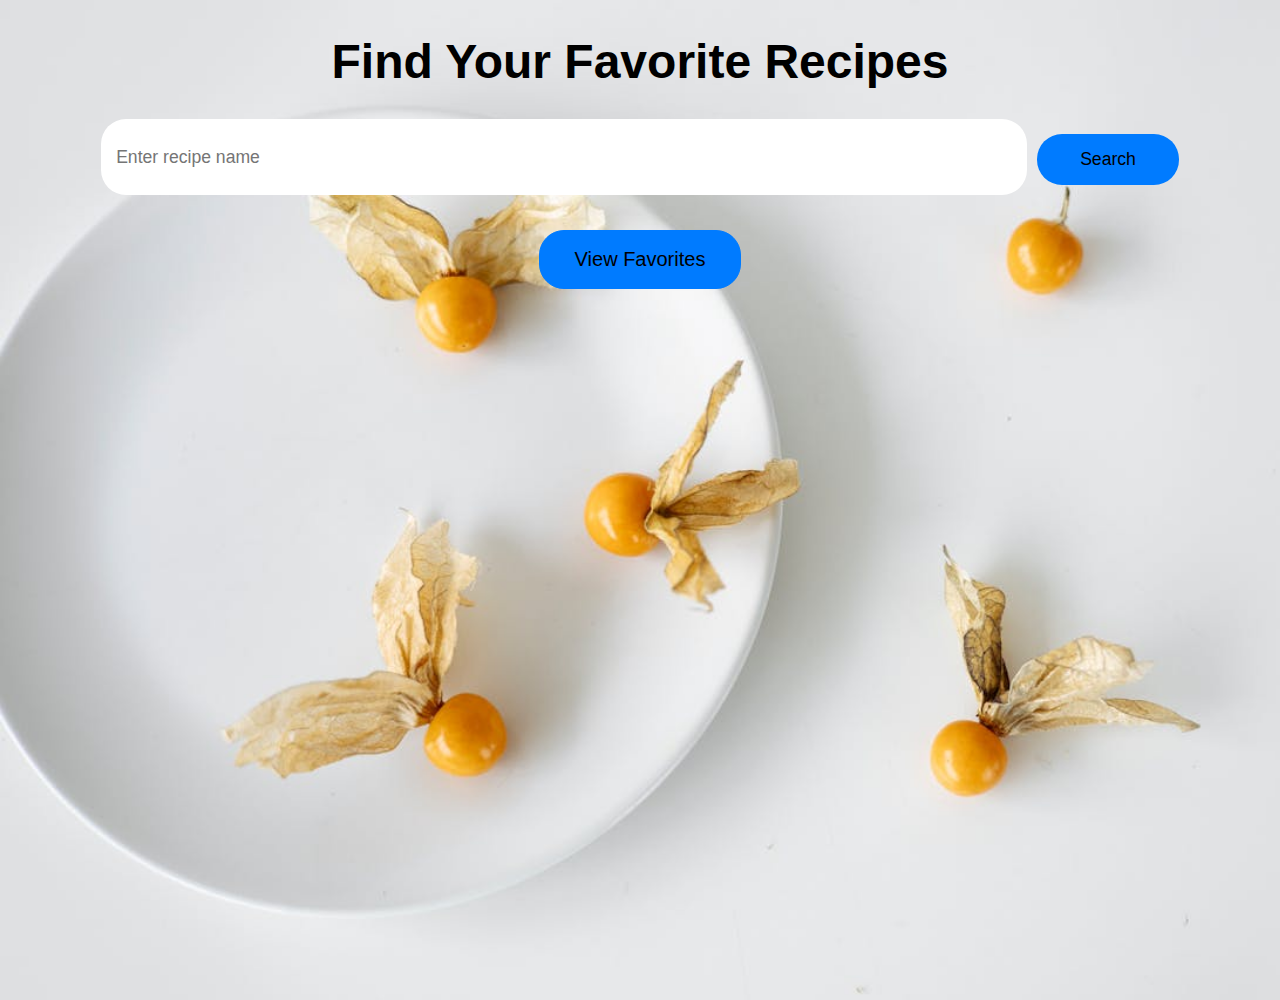
<file: index.html>
<!DOCTYPE html>
<html lang="en">
<head>
    <meta charset="UTF-8">
    <meta name="viewport" content="width=device-width, initial-scale=1.0">
    <link rel="stylesheet" href="https://cdnjs.cloudflare.com/ajax/libs/font-awesome/6.6.0/css/all.min.css" integrity="sha512-Kc323vGBEqzTmouAECnVceyQqyqdsSiqLQISBL29aUW4U/M7pSPA/gEUZQqv1cwx4OnYxTxve5UMg5GT6L4JJg==" crossorigin="anonymous" referrerpolicy="no-referrer" />
    <title>Recipe App</title>
    <link rel="stylesheet" href="style.css">
</head>
<body onload="loadAllRecipes()">
    <div class="overlay">
        <div class="container">
            <h1 class="text-center">Find Your Favorite Recipes</h1>
            
            <form id="recipe-form" class="search-form">
                <input type="text" id="recipe-name" placeholder="Enter recipe name" required>
                <button type="submit" class="btn">Search</button>
            </form>
            
            <button id="favorites-btn" class="btn" onclick="window.location.href='favorites.html'">View Favorites</button>

            <div id="recipe-results" class="results-container"></div>
        </div>
    </div>

    <script src="script.js"></script>
</body>
</html>
</file>
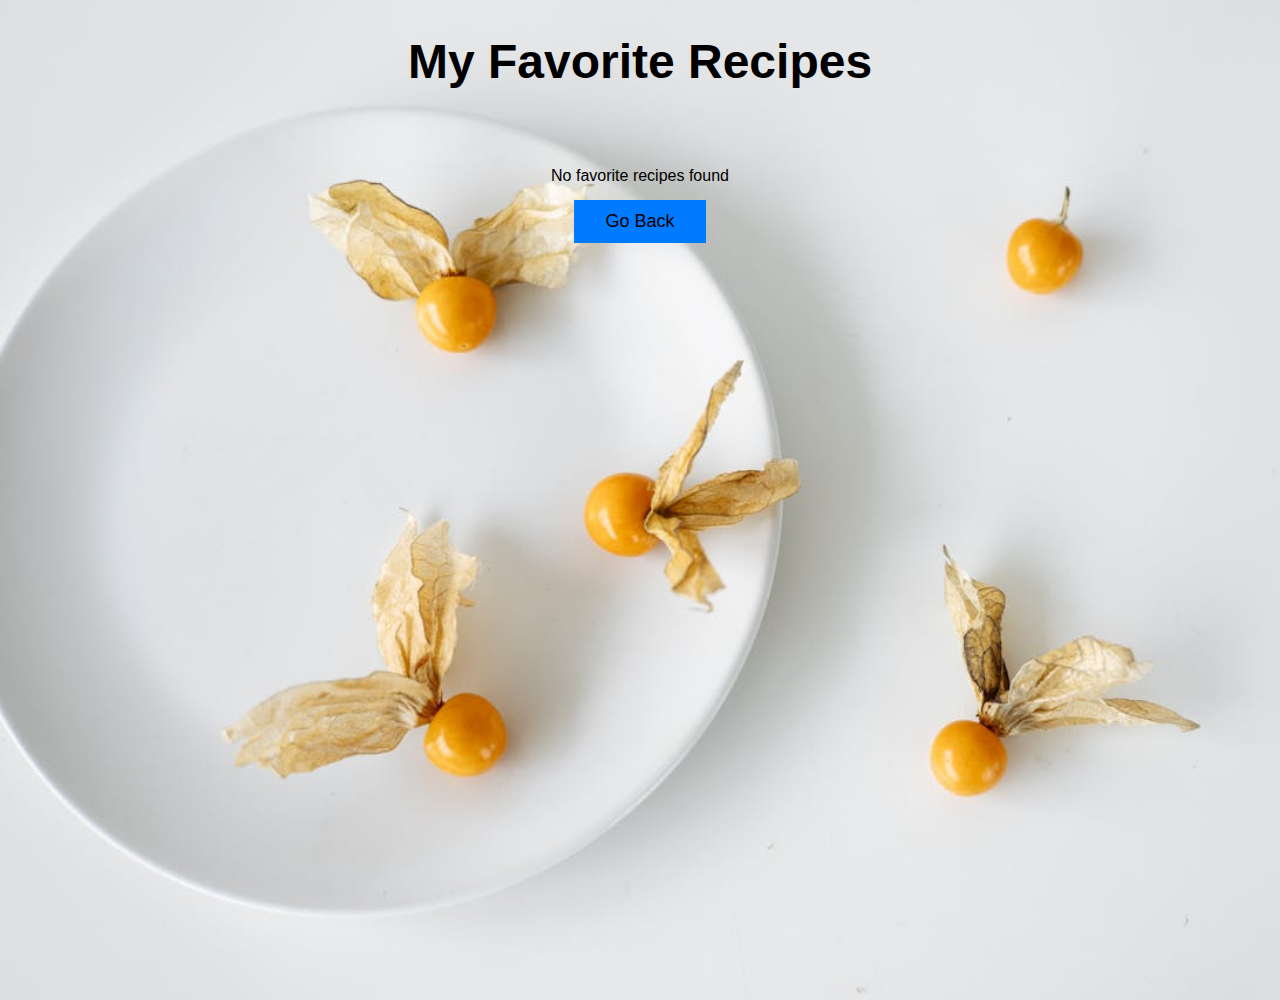
<file: favorites.html>
<!DOCTYPE html>
<html lang="en">
<head>
    <meta charset="UTF-8">
    <meta name="viewport" content="width=device-width, initial-scale=1.0">
    <title>Favorites</title>
    <link rel="stylesheet" href="style.css">
</head>
<body>
    <div class="overlay">
        <div class="container">
            <h1 class="text-center">My Favorite Recipes</h1>
            <div id="favorite-results" class="results-container"></div>
            <button onclick="goBack()" class="btn">Go Back</button>
        </div>
    </div>

    <script src="favorites.js"></script>
    <script src="script.js"></script>
</body>
</html>
</file>
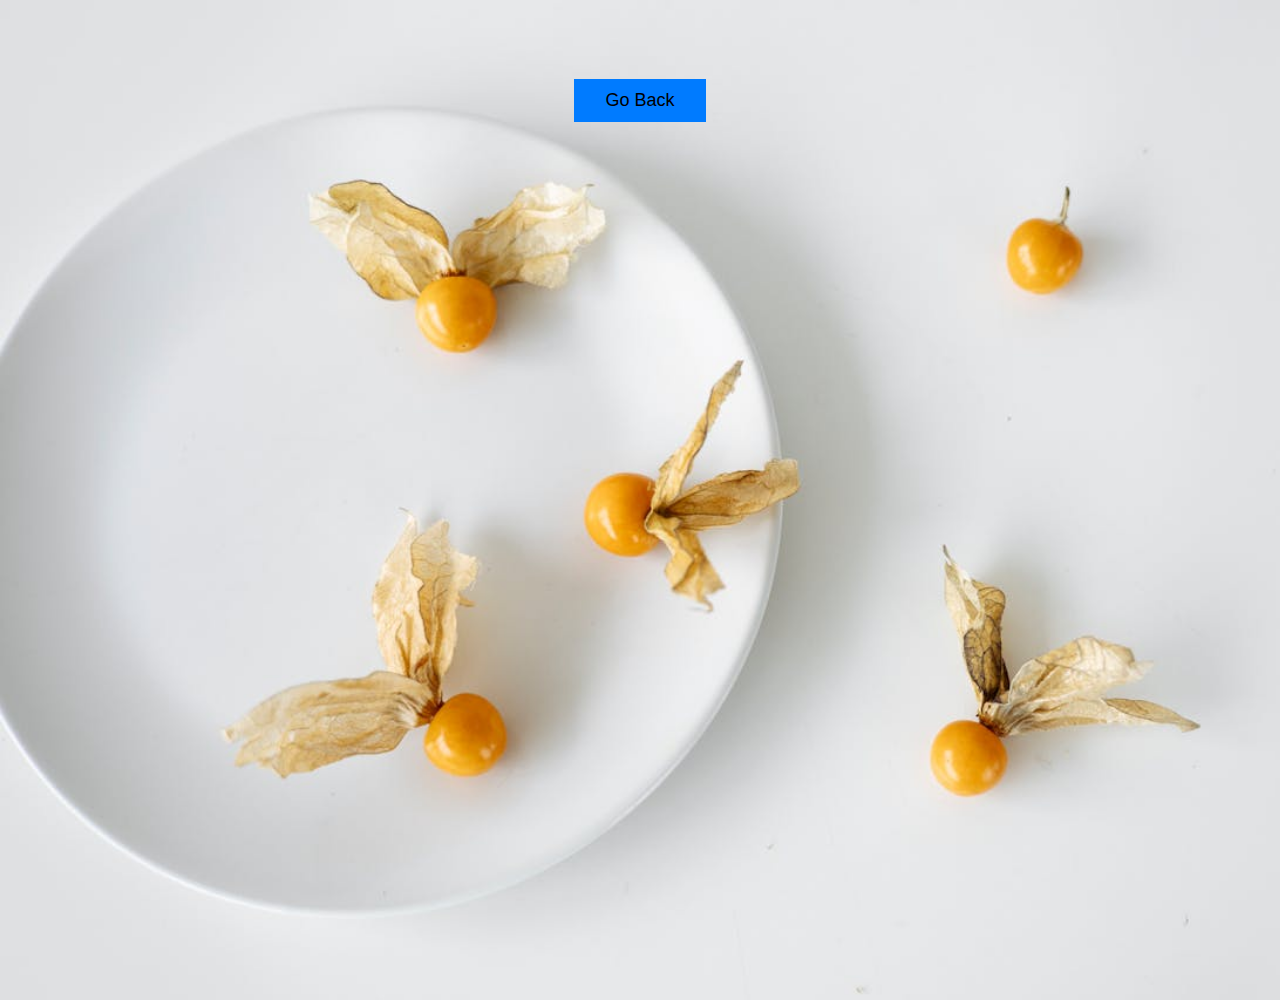
<file: recipe.html>
<!DOCTYPE html>
<html lang="en">
<head>
    <meta charset="UTF-8">
    <meta name="viewport" content="width=device-width, initial-scale=1.0">
    <title>Recipe Details</title>
    <link rel="stylesheet" href="style.css">
</head>
<body>
    <div class="overlay">
        <div class="container">
            <h1 class="text-center" id="recipe-title"></h1>
            <div id="recipe-details" class="recipe-details-container"></div>
            <button onclick="goBack()" class="btn">Go Back</button>
        </div>
    </div>

    <script src="recipe.js"></script>
</body>
</html>
</file>
<file: style.css>
/* General styles */
* {

    margin: 0;
    padding: 0;
}

body {
    font-family: Arial, sans-serif;
    background-image: url('pexels-anna-nekrashevich-7214758.jpg');
    background-size: cover;
    height: 100vh;
    display: flex;
    justify-content: center;
    align-items: center;
    color: black;
    background-color: rgba(0, 0, 0, 0.6);
    margin-bottom: 100px;

}

.overlay {
    position: absolute;
    top: 0;
    left: 0;
    width: 100%;
    height: 100%;
    z-index: 1;
}

.container {
    position: relative;
    z-index: 2;
    /* max-width: 900px; */
    margin: 0 auto;
    text-align: center;
}

h1 {
    font-size: 3rem;
    font-weight: bold;
    margin-bottom: 30px;
    padding-top: 34px;
    color: black;
}

/* Search form styles */
.search-form {
    display: flex;
    justify-content: center;
    margin-bottom: 20px;
    position: relative;
}

.search-form input {
    width: 70%;
    padding: 15px;
    font-size: 1.1rem;
    border-radius: 25px;
    border: none;
    outline: none;
    margin-right: 10px;
}

.search-form button {
    padding: 15px 43px;
    font-size: 1.1rem;
    border-radius: 25px;
    background-color: #007bff;
    color: black;
    border: none;
    cursor: pointer;
    transition: background-color 0.3s ease;
}

.search-form button:hover {
    background-color: #fff;
    color: black;
}

/* Recipe results container */
.results-container {
    display: flex;
    flex-wrap: wrap;
    justify-content: center;
    gap: 20px;
    padding-top: 3em;
}

/* Recipe card styles */
.card {
    background: white;
    width: 350px;
    border-radius: 15px;
    box-shadow: 0 4px 20px rgba(0, 0, 0, 0.2);
    padding: 20px;
    text-align: center;
    transition: transform 0.3s ease;
    color: black;
}

.card:hover {
    transform: scale(1.05);
}

/* Smaller recipe image */
.card img {
    width: 350px;
    height: auto;
    border-radius: 15px;
    margin-bottom: 10px;
}

.card h5 {
    font-size: 22px;
    font-weight: bold;
    margin-bottom: 10px;
}

.card p {
    font-size: 17px;
    color: #666;
    text-align: justify;
}

.card button {
    /* margin-top: 15px; */
    padding: 18px 35px;
    font-size: 12px;
    border-radius: 25px;
    border: 1px solid #007bff;
    background-color: white;
    color: #007bff;
    margin: 0 auto;
    transition: background-color 0.3s ease, color 0.3s ease;
}

.card button:hover {
    background-color: #007bff;
    color: white;
}

#favorites-btn {
    margin-top: 15px;
    padding: 17px 35px;
    font-size: 20px;
    border-radius: 25px;
    border: 1px solid #007bff;
    background-color: #007bff;
    color: black;
    cursor: pointer;
    transition: background-color 0.3s ease, color 0.3s ease;
}

#favorites-btn:hover {
    background-color: #fff;
    color: black;
}

.card-footer {
    display: flex;
    flex-direction: row;
    gap: 10px;
    padding-top: 15px;
}

.element {
    width: 60%;
    line-height: 40px;
    display: flex;
    flex-direction: column;
    gap: 40px;
    justify-content: center;
    align-items: center;
    margin: 0 auto;
    padding-top: 25px;
}
ul {
    display: flex;
    flex-direction: column;
    gap: 15px;
    padding: 30px;
    align-items: flex-start;
    justify-content: space-evenly;
    background: #c0914b75;
    box-shadow: 6px 6px 15px rgba(0, 0, 0, 0.3);
    list-style: none;
    width: 35%;
}
.btn {
    margin-top: 15px;
    margin-bottom: 10px;
    padding: 10px 30px;
    font-size: 18px;
    border: 1px solid #007bff;
    background-color: #007bff;
    color: black;
    cursor: pointer;
    transition: background-color 0.3s ease, color 0.3s ease;
}

.btn:hover {
    background-color: #fff;
    color: black;
}

.search-form i {
    position: absolute;
    right: 133px;
    top: 32px;
    color: black;
    /* background-color: black; */
    border-radius: 50%;
}
.element p {
    padding: 10px;
    background: #c0914b75;
    box-shadow: 6px 6px 15px rgba(0, 0, 0, 0.3);
}
</file>
